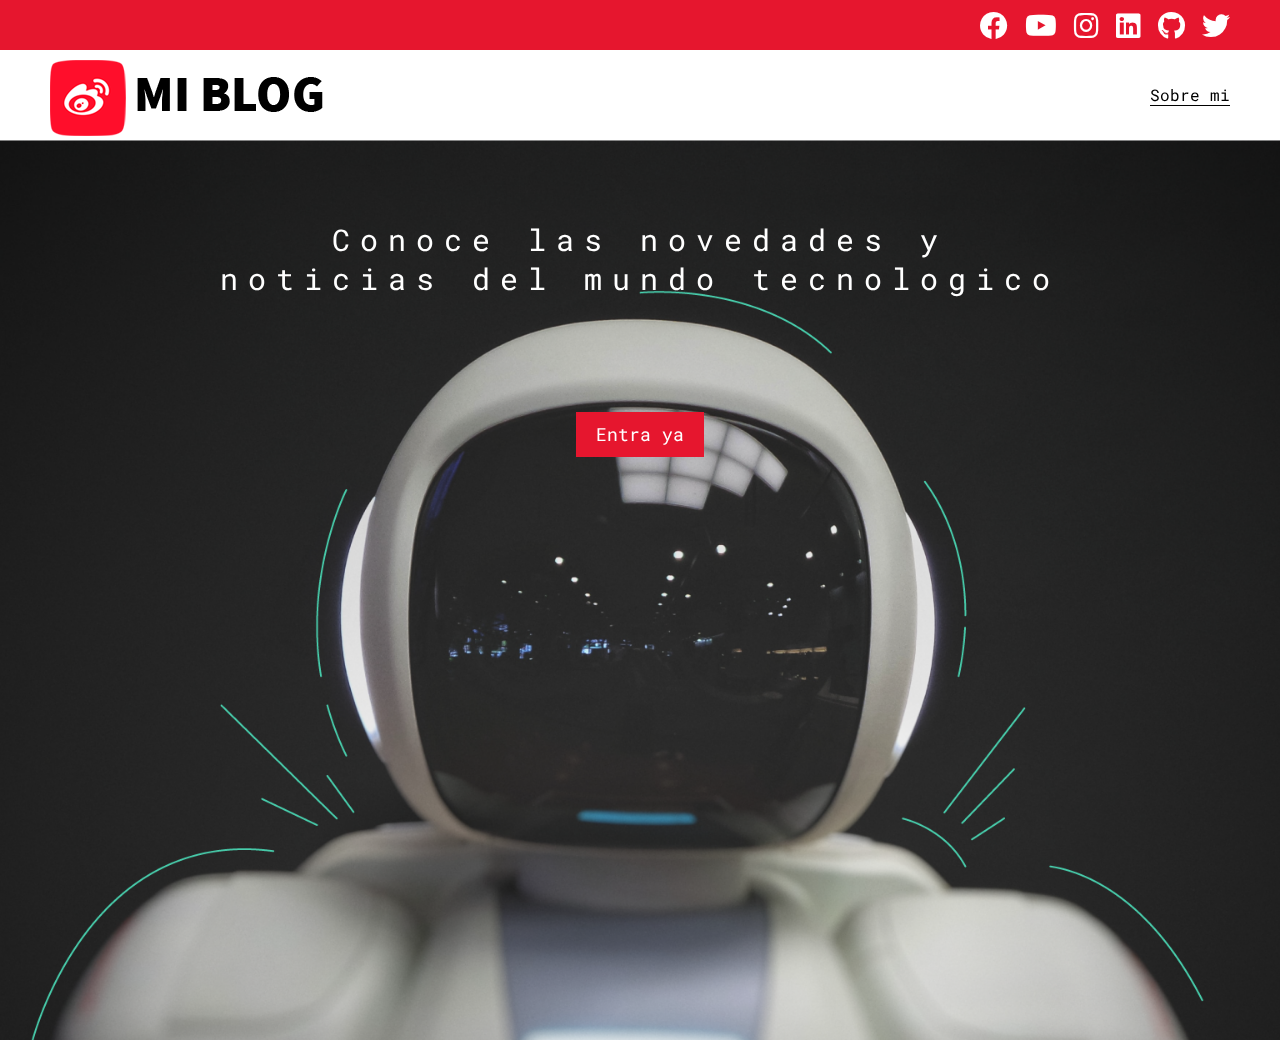
<file: index.html>
<!DOCTYPE html>
<html lang="es">
  <head>
    <meta charset="UTF-8" />
    <meta http-equiv="X-UA-Compatible" content="IE=edge" />
    <meta name="viewport" content="width=device-width, initial-scale=1.0" />
    <title>Document</title>

    <link rel="stylesheet" href="css/main.css" />
    <link rel="stylesheet" href="css/all.min.css" />
    <link rel="stylesheet" href="css/media-query.css">
  </head>

  <body class="home-body">
    <header class="header">
      <div class="social">
        <div class="social-icons">
          <a href=""><i class="fa-brands fa-facebook"></i></a>
          <a href=""><i class="fa-brands fa-youtube"></i></a>
          <a href=""><i class="fa-brands fa-instagram"></i></a>
          <a href="https://www.linkedin.com/in/juanromand/" target="_blank"
            ><i class="fa-brands fa-linkedin"></i
          ></a>
          <a href="https://github.com/JuanRomand" target="_blank"
            ><i class="fa-brands fa-github"></i
          ></a>
          <a href=""><i class="fa-brands fa-twitter"></i></a>
        </div>
      </div>
      <nav class="nav">
        <div class="nav-logo">
          <a href="index.html">
            <img src="img/logo.png" alt="logo de pagina" />
          </a>
        </div>
        <div class="nav-linK">
          <a href="profile.html">Sobre mi</a>
        </div>
      </nav>
    </header>
    <main class="home-main">
      <div class="main-container">
        <p class="main-container__text">
          Conoce las novedades y noticias del mundo tecnologico
        </p>
        <a class="main-container__link" href="blogs.html">Entra ya</a>
      </div>
    </main>
  </body>
</html>
</file>
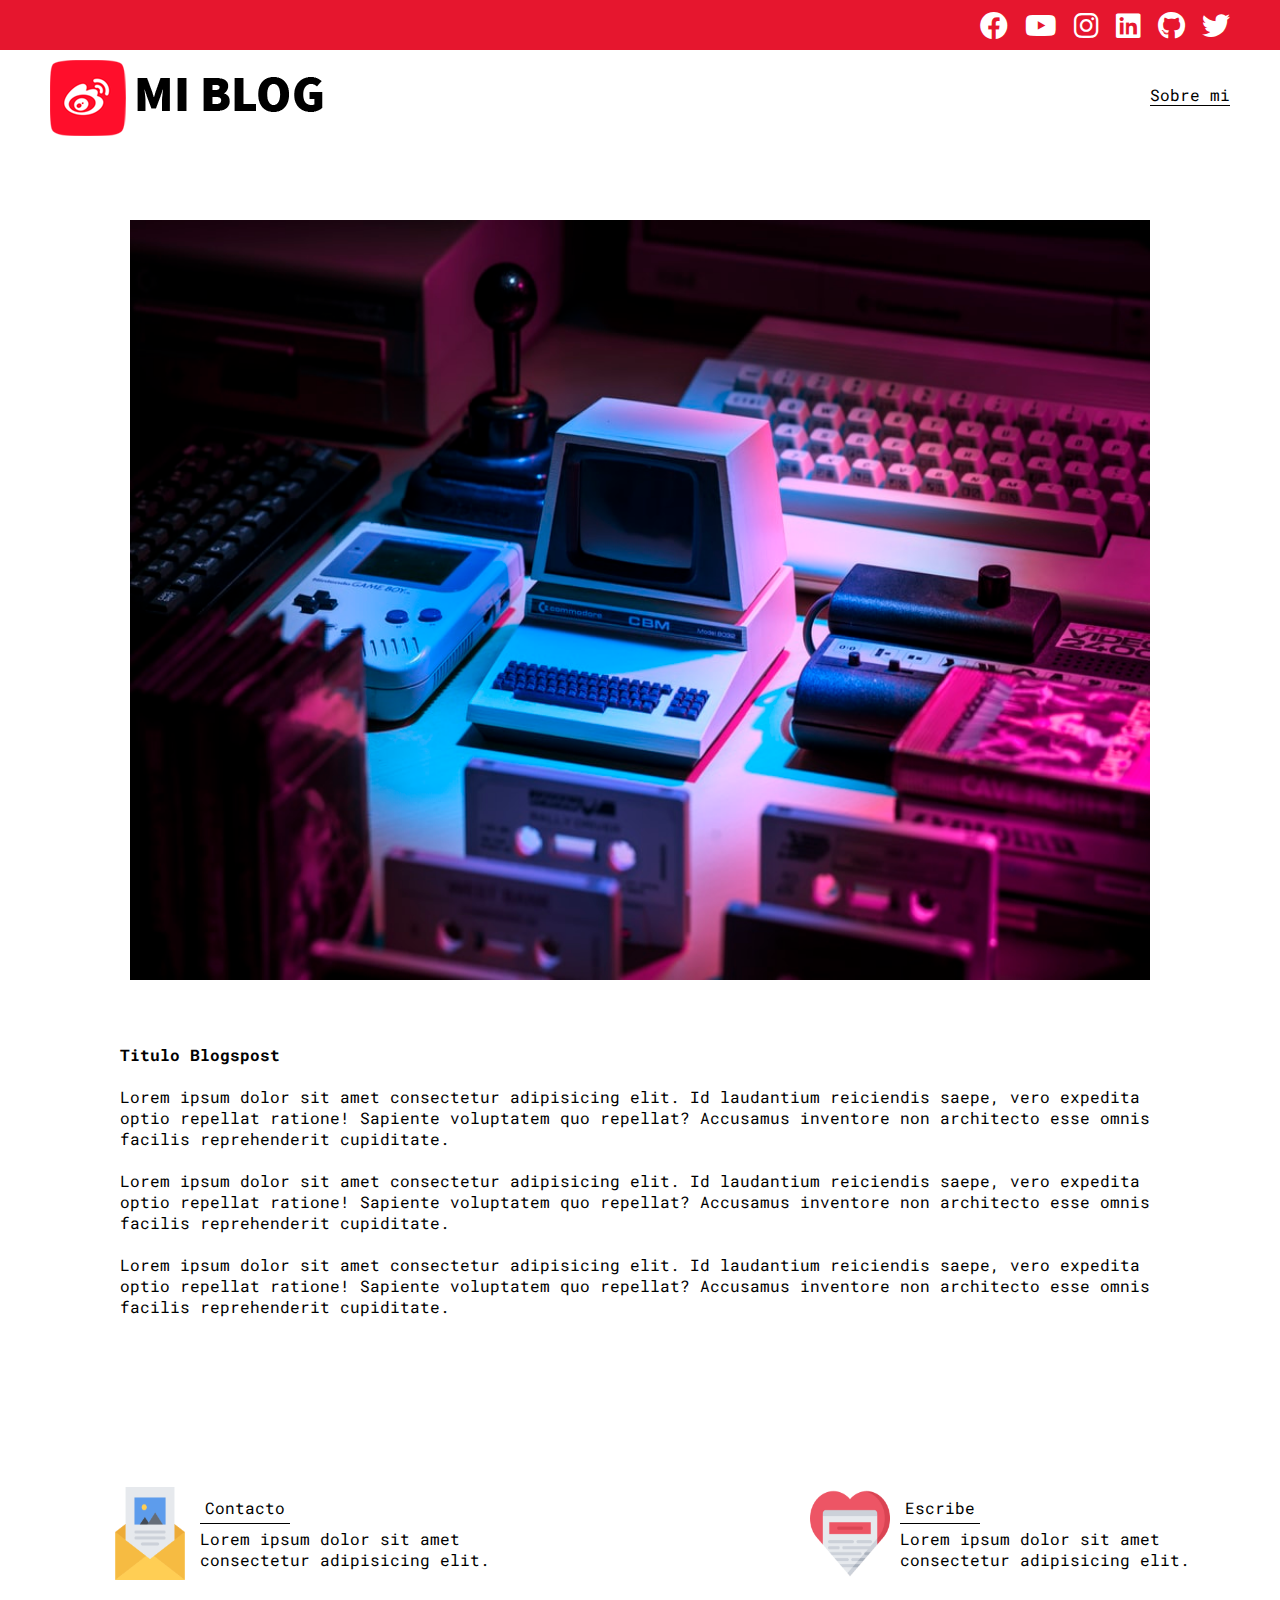
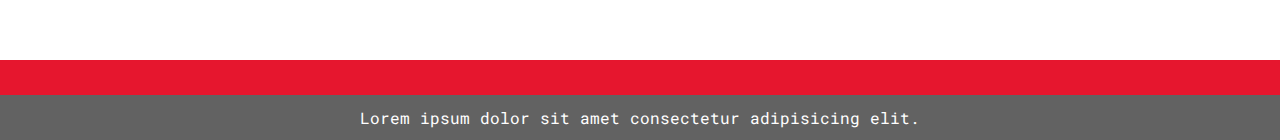
<file: blog.html>
<!DOCTYPE html>
<html lang="es">
  <head>
    <meta charset="UTF-8" />
    <meta http-equiv="X-UA-Compatible" content="IE=edge" />
    <meta name="viewport" content="width=device-width, initial-scale=1.0" />
    <title>Document</title>

    <link rel="stylesheet" href="css/main.css" />
    <link rel="stylesheet" href="css/all.min.css" />
    <link rel="stylesheet" href="css/media-query.css">
  </head>

  <body>
    <header class="header">
      <div class="social">
        <div class="social-icons">
          <a href=""><i class="fa-brands fa-facebook"></i></a>
          <a href=""><i class="fa-brands fa-youtube"></i></a>
          <a href=""><i class="fa-brands fa-instagram"></i></a>
          <a href="https://www.linkedin.com/in/juanromand/" target="_blank"
            ><i class="fa-brands fa-linkedin"></i
          ></a>
          <a href="https://github.com/JuanRomand" target="_blank"
            ><i class="fa-brands fa-github"></i
          ></a>
          <a href=""><i class="fa-brands fa-twitter"></i></a>
        </div>
      </div>
      <nav class="nav">
        <div class="nav-logo">
          <a href="index.html">
            <img src="img/logo.png" alt="logo de pagina" />
          </a>
        </div>
        <div class="nav-linK">
          <a href="profile.html">Sobre mi</a>
        </div>
      </nav>
    </header>
    <main class="main-blog">
      <div class="main-blog__content">
        <img src="img/pc-img.jpg" alt="img de blog" />
        <article>
          <h4>Titulo Blogspost</h4>
          <p>
            Lorem ipsum dolor sit amet consectetur adipisicing elit. Id
            laudantium reiciendis saepe, vero expedita optio repellat ratione!
            Sapiente voluptatem quo repellat? Accusamus inventore non architecto
            esse omnis facilis reprehenderit cupiditate.
          </p>
          <br />
          <p>
            Lorem ipsum dolor sit amet consectetur adipisicing elit. Id
            laudantium reiciendis saepe, vero expedita optio repellat ratione!
            Sapiente voluptatem quo repellat? Accusamus inventore non architecto
            esse omnis facilis reprehenderit cupiditate.
          </p>
          <br />
          <p>
            Lorem ipsum dolor sit amet consectetur adipisicing elit. Id
            laudantium reiciendis saepe, vero expedita optio repellat ratione!
            Sapiente voluptatem quo repellat? Accusamus inventore non architecto
            esse omnis facilis reprehenderit cupiditate.
          </p>
        </article>
      </div>
    </main>
    <section class="section-contact">
      <div class="contact">
        <img src="img/013-newsletter.png" alt="" />
        <div class="contact-info">
          <a href="">Contacto</a>
          <p>Lorem ipsum dolor sit amet consectetur adipisicing elit.</p>
        </div>
      </div>
      <div class="contact">
        <img src="img/006-like.png" alt="" />
        <div class="contact-info">
          <a href="">Escribe</a>
          <p>Lorem ipsum dolor sit amet consectetur adipisicing elit.</p>
        </div>
      </div>
    </section>
    <footer>
      <p>Lorem ipsum dolor sit amet consectetur adipisicing elit.</p>
    </footer>
  </body>
</html>
</file>
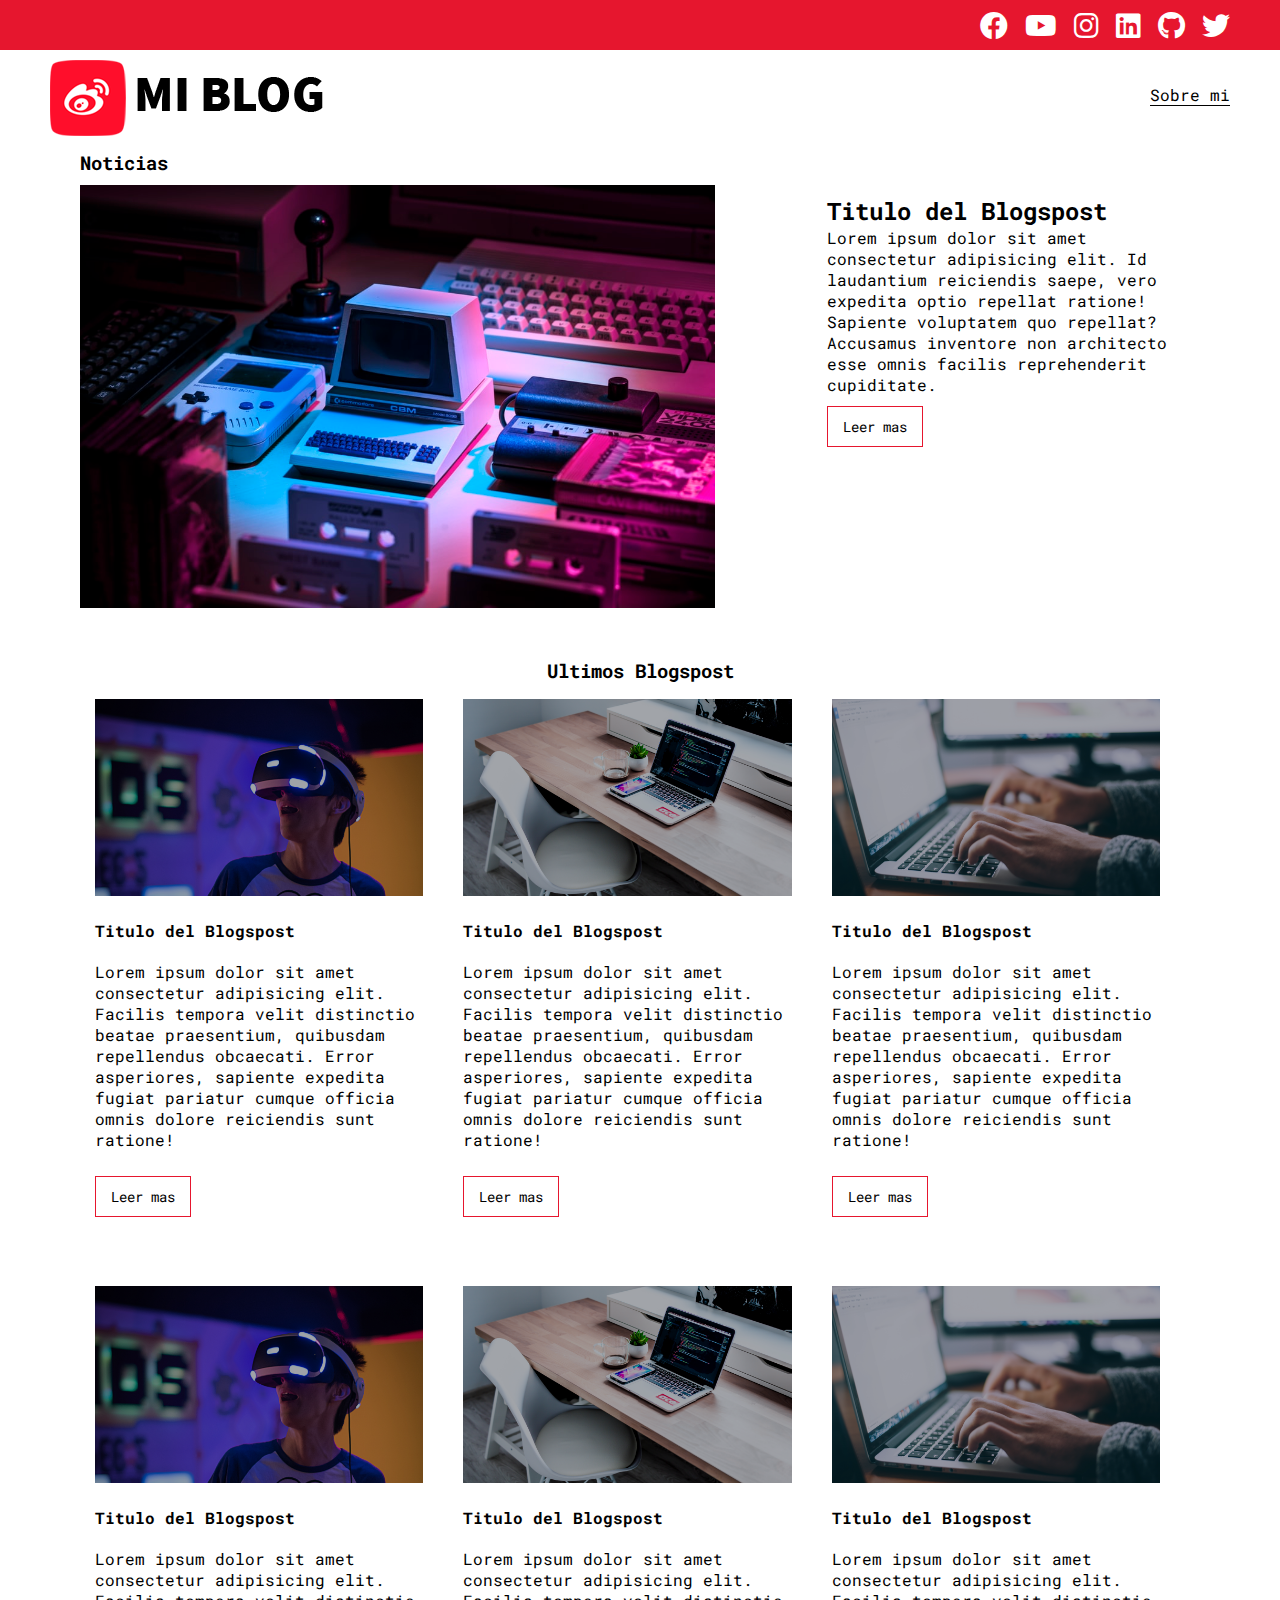
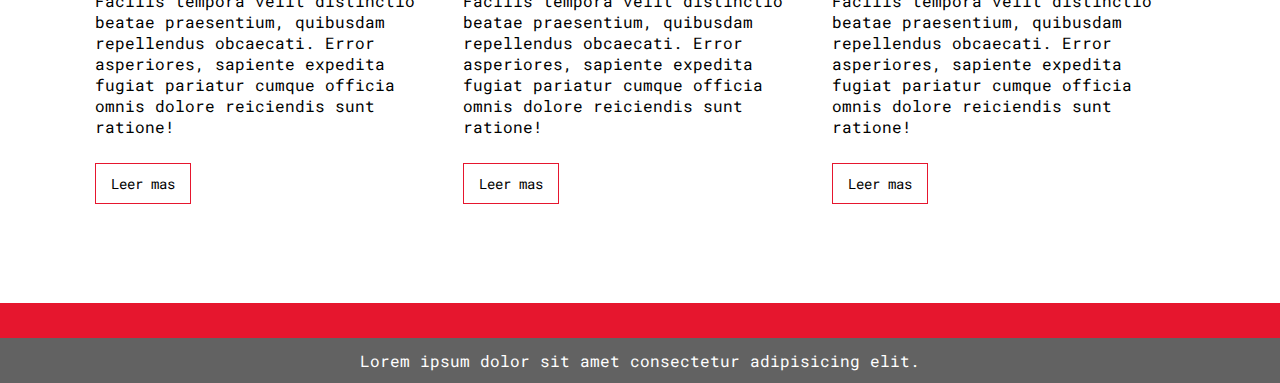
<file: blogs.html>
<!DOCTYPE html>
<html lang="es">
  <head>
    <meta charset="UTF-8" />
    <meta http-equiv="X-UA-Compatible" content="IE=edge" />
    <meta name="viewport" content="width=device-width, initial-scale=1.0" />
    <title>Document</title>

    <link rel="stylesheet" href="css/main.css" />
    <link rel="stylesheet" href="css/all.min.css" />
    <link rel="stylesheet" href="css/media-query.css">
  </head>

  <body>
    <header class="header">
      <div class="social">
        <div class="social-icons">
          <a href=""><i class="fa-brands fa-facebook"></i></a>
          <a href=""><i class="fa-brands fa-youtube"></i></a>
          <a href=""><i class="fa-brands fa-instagram"></i></a>
          <a href="https://www.linkedin.com/in/juanromand/" target="_blank"
            ><i class="fa-brands fa-linkedin"></i
          ></a>
          <a href="https://github.com/JuanRomand" target="_blank"
            ><i class="fa-brands fa-github"></i
          ></a>
          <a href=""><i class="fa-brands fa-twitter"></i></a>
        </div>
      </div>
      <nav class="nav">
        <div class="nav-logo">
          <a href="index.html">
            <img src="img/logo.png" alt="logo de pagina" />
          </a>
        </div>
        <div class="nav-linK">
          <a href="profile.html">Sobre mi</a>
        </div>
      </nav>
    </header>
    <main class="blogs-main">
      <section class="news">
        <div class="news-content">
          <h3>Noticias</h3>
          <img src="img/pc-img.jpg" alt="img de blog" />
          <div class="news-info">
            <h2>Titulo del Blogspost</h2>
            <p>
              Lorem ipsum dolor sit amet consectetur adipisicing elit. Id
              laudantium reiciendis saepe, vero expedita optio repellat ratione!
              Sapiente voluptatem quo repellat? Accusamus inventore non
              architecto esse omnis facilis reprehenderit cupiditate.
            </p>
            <a class="blogs-btn" href="blog.html">Leer mas</a>
          </div>
        </div>
      </section>
      <section class="posts">
        <h3>Ultimos Blogspost</h3>

        <div class="post-blog">
          <img src="img/post-1.png" alt="" />
          <h4>Titulo del Blogspost</h4>
          <p>
            Lorem ipsum dolor sit amet consectetur adipisicing elit. Facilis
            tempora velit distinctio beatae praesentium, quibusdam repellendus
            obcaecati. Error asperiores, sapiente expedita fugiat pariatur
            cumque officia omnis dolore reiciendis sunt ratione!
          </p>
          <a class="blogs-btn" href="blog.html">Leer mas</a>
        </div>
        <div class="post-blog">
          <img src="img/post-2.png" alt="" />
          <h4>Titulo del Blogspost</h4>
          <p>
            Lorem ipsum dolor sit amet consectetur adipisicing elit. Facilis
            tempora velit distinctio beatae praesentium, quibusdam repellendus
            obcaecati. Error asperiores, sapiente expedita fugiat pariatur
            cumque officia omnis dolore reiciendis sunt ratione!
          </p>
          <a class="blogs-btn" href="blog.html">Leer mas</a>
        </div>
        <div class="post-blog">
          <img src="img/post-3.png" alt="" />
          <h4>Titulo del Blogspost</h4>
          <p>
            Lorem ipsum dolor sit amet consectetur adipisicing elit. Facilis
            tempora velit distinctio beatae praesentium, quibusdam repellendus
            obcaecati. Error asperiores, sapiente expedita fugiat pariatur
            cumque officia omnis dolore reiciendis sunt ratione!
          </p>
          <a class="blogs-btn" href="blog.html">Leer mas</a>
        </div>
        <div class="post-blog">
          <img src="img/post-1.png" alt="" />
          <h4>Titulo del Blogspost</h4>
          <p>
            Lorem ipsum dolor sit amet consectetur adipisicing elit. Facilis
            tempora velit distinctio beatae praesentium, quibusdam repellendus
            obcaecati. Error asperiores, sapiente expedita fugiat pariatur
            cumque officia omnis dolore reiciendis sunt ratione!
          </p>
          <a class="blogs-btn" href="blog.html">Leer mas</a>
        </div>
        <div class="post-blog">
          <img src="img/post-2.png" alt="" />
          <h4>Titulo del Blogspost</h4>
          <p>
            Lorem ipsum dolor sit amet consectetur adipisicing elit. Facilis
            tempora velit distinctio beatae praesentium, quibusdam repellendus
            obcaecati. Error asperiores, sapiente expedita fugiat pariatur
            cumque officia omnis dolore reiciendis sunt ratione!
          </p>
          <a class="blogs-btn" href="blog.html">Leer mas</a>
        </div>
        <div class="post-blog">
          <img src="img/post-3.png" alt="" />
          <h4>Titulo del Blogspost</h4>
          <p>
            Lorem ipsum dolor sit amet consectetur adipisicing elit. Facilis
            tempora velit distinctio beatae praesentium, quibusdam repellendus
            obcaecati. Error asperiores, sapiente expedita fugiat pariatur
            cumque officia omnis dolore reiciendis sunt ratione!
          </p>
          <a class="blogs-btn" href="blog.html">Leer mas</a>
        </div>
      </section>
    </main>
    <footer class="pdpagina">
      <p>Lorem ipsum dolor sit amet consectetur adipisicing elit.</p>
    </footer>
  </body>
</html>
</file>
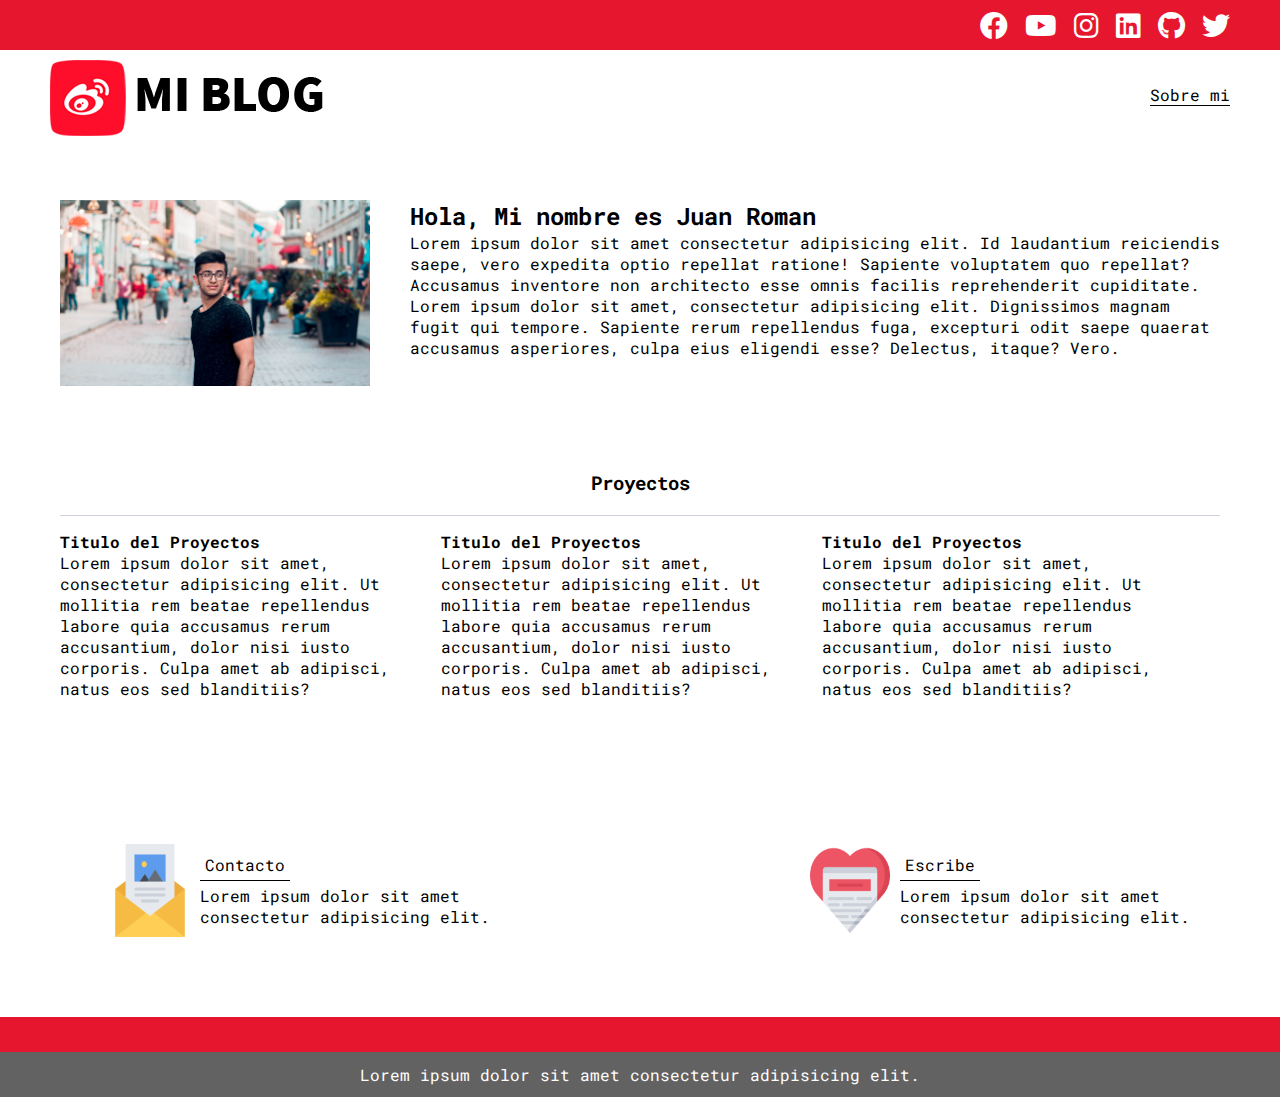
<file: profile.html>
<!DOCTYPE html>
<html lang="es">
  <head>
    <meta charset="UTF-8" />
    <meta http-equiv="X-UA-Compatible" content="IE=edge" />
    <meta name="viewport" content="width=device-width, initial-scale=1.0" />
    <title>Document</title>

    <link rel="stylesheet" href="css/main.css" />
    <link rel="stylesheet" href="css/all.min.css" />
    <link rel="stylesheet" href="css/media-query.css">
  </head>

  <body>
    <header class="header">
      <div class="social">
        <div class="social-icons">
          <a href=""><i class="fa-brands fa-facebook"></i></a>
          <a href=""><i class="fa-brands fa-youtube"></i></a>
          <a href=""><i class="fa-brands fa-instagram"></i></a>
          <a href="https://www.linkedin.com/in/juanromand/" target="_blank"
            ><i class="fa-brands fa-linkedin"></i
          ></a>
          <a href="https://github.com/JuanRomand" target="_blank"
            ><i class="fa-brands fa-github"></i
          ></a>
          <a href=""><i class="fa-brands fa-twitter"></i></a>
        </div>
      </div>
      <nav class="nav">
        <div class="nav-logo">
          <a href="index.html">
            <img src="img/logo.png" alt="logo de pagina" />
          </a>
        </div>
        <div class="nav-linK">
          <a href="profile.html">Sobre mi</a>
        </div>
      </nav>
    </header>
    <main class="main-profile">
      <section class="profile">
      <div class="main-profile__content">
        <div class="profile-img">
          <img src="img/profile-pic.jpg" alt="">
        </div>
        <div class="profile-info">
          <h2>Hola, Mi nombre es Juan Roman</h4>
          <p>
            Lorem ipsum dolor sit amet consectetur adipisicing elit. Id
            laudantium reiciendis saepe, vero expedita optio repellat ratione!
            Sapiente voluptatem quo repellat? Accusamus inventore non architecto
            esse omnis facilis reprehenderit cupiditate. Lorem ipsum dolor sit amet, 
            consectetur adipisicing elit. Dignissimos magnam fugit qui tempore. Sapiente rerum 
            repellendus fuga, excepturi odit saepe quaerat accusamus asperiores, culpa eius eligendi 
            esse? Delectus, itaque? Vero.
          </p></div>
       
      </section>
      </div>
      <article class="proyectos-article">
        <h3>Proyectos</h3>
        <div class="main-profile__proyectos">
          <h4>Titulo del Proyectos</h4>
          Lorem ipsum dolor sit amet, consectetur adipisicing elit. Ut mollitia rem beatae 
          repellendus labore quia accusamus rerum accusantium, dolor nisi iusto corporis.
           Culpa amet ab adipisci, natus eos sed blanditiis?
        </div>
        <div class="main-profile__proyectos">
          <h4>Titulo del Proyectos</h4>
          Lorem ipsum dolor sit amet, consectetur adipisicing elit. Ut mollitia rem beatae 
          repellendus labore quia accusamus rerum accusantium, dolor nisi iusto corporis.
           Culpa amet ab adipisci, natus eos sed blanditiis?
        </div>
        <div class="main-profile__proyectos">   
          <h4>Titulo del Proyectos</h4>
          Lorem ipsum dolor sit amet, consectetur adipisicing elit. Ut mollitia rem beatae 
          repellendus labore quia accusamus rerum accusantium, dolor nisi iusto corporis.
           Culpa amet ab adipisci, natus eos sed blanditiis?
        </div>
      </article>
    </main>
    <section class="section-contact">
      <div class="contact">
        <img src="img/013-newsletter.png" alt="" />
        <div class="contact-info">
          <a href="">Contacto</a>
          <p>Lorem ipsum dolor sit amet consectetur adipisicing elit.</p>
        </div>
      </div>
      <div class="contact">
        <img src="img/006-like.png" alt="" />
        <div class="contact-info">
          <a href="">Escribe</a>
          <p>Lorem ipsum dolor sit amet consectetur adipisicing elit.</p>
        </div>
      </div>
    </section>
    <footer>
      <p>Lorem ipsum dolor sit amet consectetur adipisicing elit.</p>
    </footer>
  </body>
</html>
</file>
<file: css/main.css>
/*Roboto Slaf 400, 700
  Roboto 400 500 700 900
  Roboto Mono 400 500 700
*/

@import url("https://fonts.googleapis.com/css2?family=Roboto+Mono:wght@400;500;700&family=Roboto+Slab:wght@400;700&family=Roboto:wght@400;500;700;900&display=swap");

* {
  padding: 0;
  margin: 0;
  box-sizing: border-box;
}

body {
  font-family: "Roboto Mono";
  font-size: 400;
}

/*HEADER*/

.header {
  width: 100%;
  height: 140px;
  display: grid;
  grid-template-rows: 1fr 1fr;
}

.social {
  background-color: #e6162e;
  width: 100%;
  height: 50px;
  display: grid;
}

.social-icons {
  width: 250px;
  height: auto;
  display: flex;
  align-items: center;
  justify-content: space-between;
  justify-self: end;
  margin-right: 50px;
}

.social-icons a {
  color: white;
  font-size: 28px;
}

.social-icons a:hover {
  color: #616161;
}

.nav {
  display: grid;
  grid-template-columns: 1fr 1fr;
  height: 90px;
}

.nav-logo {
  margin-left: 50px;
  margin-top: 10px;
  display: flex;
  align-items: center;
  justify-content: flex-start;
}

.nav-linK {
  display: flex;
  align-items: center;
  justify-content: flex-end;
  margin-right: 50px;
}

.nav-linK a {
  text-decoration: none;
  color: black;
  border-bottom: 1px solid black;
}

/*Body*/

.home-body {
  position: fixed;
  top: 0;
  right: 0;
  left: 0;
  bottom: 0;
}

/*Main index*/

.home-main {
  display: grid;
  grid-template-columns: 1fr 4fr 1fr;
  height: 100%;
  background-image: url("../img/cover.png"); /*../ para salir */
  background-position: center;
  background-repeat: no-repeat;
  background-size: cover;
}

.main-container {
  display: grid;
  grid-column: 2;
  justify-items: center;
  height: 350px;
  margin-top: 80px;
}

.main-container__text {
  text-align: center;
  font-size: 30px;
  font-weight: 700px;
  letter-spacing: 10px;
  color: white;
}

.main-container__link {
  background-color: #e6162e;
  display: inline-block;
  padding: 10px 20px;
  text-decoration: none;
  color: white;
  font-weight: 700px;
  font-size: 18px;
  height: 45px;
}

.main-container__link:hover {
  background-color: #eb253c;
}

/*Blogs*/

.blogs-main {
  display: grid;
}

.news {
  background-color: white;
  padding: 10px 80px 40px;
}

.news-content {
  display: grid;
  grid-template-columns: 2fr 1fr;
  grid-template-rows: 2fr;
}

.news-content img {
  grid-column: 1;
  width: 85%;
  display: inline-block;
  margin: 10px 0;
}

.news-info {
  grid-column: 2;
}

.news-info h2 {
  margin-top: 20px;
}

.news-info p {
  margin-top: 30px 0;
  margin-bottom: 20px;
}

.news-info a {
  margin-top: 30px;
}

/*Boton blogs*/

.blogs-btn {
  text-decoration: none;
  color: black;
  border: 1px solid #e6162e;
  padding: 10px 15px;
  font-size: 14px;
}

.blogs-btn:hover {
  background-color: #e6162e3b;
}

/*post*/

.posts {
  padding: 0 80px 45px;
}

.posts h3 {
  border-bottom: 1px solid white;
  text-align: center;
}

.post-blog {
  display: inline-block;
  padding: 15px;
  max-width: 32%;
  margin-bottom: 50px;
}

.post-blog img {
  width: 100%;
}

.post-blog h4 {
  margin: 20px 0;
}

.post-blog p {
  margin-bottom: 35px;
}

/*FOoter*/

footer {
  width: 100%;
  height: 80px;
  background-color: rgba(0, 0, 0, 0.616);
  border-top: 35px solid #e6162e;
  display: flex;
  align-items: center;
  justify-content: center;
}

footer p {
  color: white;
  text-align: center;
}

/*blog*/

.main-blog {
  padding: 0 80px 40px;
}

.main-blog__content {
  padding: 80px 40px;
}

.main-blog__content img {
  display: inline-block;
  padding: 0 10px 40px;
  width: 100%;
  height: 800px;
}


.main-blog__content h4 {
  border-bottom: 1px solid white;
  padding: 20px 0;
}

.section-contact {
  width: 100%;
  background-color: white;
  display: flex;
  justify-content: space-between;
  padding: 20px 80px 50px;
}

.contact {
  display: flex;
  margin: 20px 0px 20px 20px;
}

.contact img {
  width: 100px;
  display: inline-block;
  padding: 10px;
}

.contact-info {
  padding: 20px 0;
  width: 300px;
}

.contact-info a {
  text-decoration: none;
  color: black;
  border-bottom: 1px solid black;
  padding: 5px;
}

.contact-info p {
  margin-top: 10px;
}

/*Profile*/

.main-profile__content img {
  width: 350px;
  display: inline-block;
  padding-right: 40px;
}

.main-profile__content {
  display: grid;
  grid-template-columns: 1fr 4fr;
  padding: 60px;
}

.proyectos-article {
  padding: 0 60px 45px;
}

.main-profile__proyectos {
  display: inline-block;
  max-width: 32%;
  padding-top: 15px;
  margin-bottom: 50px;
}

.main-profile h3 {
  text-align: center;
  padding: 20px 0;
  border-bottom: 1px solid #cdd2da;
}
</file>
<file: css/media-query.css>
/*Celular*/
/*---- Index ----*/
@media screen and (max-width: 800px) {
  .social-icons {
    justify-self: center;
    margin-right: 0px;
  }

  .nav-logo img {
    width: 150px;
    margin-left: 0px;
  }

  .nav-logo {
    margin-left: 10px;
  }

  .nav-linK {
    margin-right: 20px;
  }

  .pdpagina p {
    font-size: 13px;
  }

  .main-container__text p {
    text-align: center;
    font-size: 10px;
  }

  /*--- Blogs ---*/

  .news {
    padding: 20px;
  }

  .news-content {
    display: block;
  }

  .news-content h3 {
    text-align: center;
    font-size: 30px;
  }

  .news-content img {
    width: 100%;
  }

  /*post blogs*/

  .posts {
    padding: 20px;
  }

  .post-blog {
    max-width: 100%;
  }

  .post-blog img {
    width: 100%;
  }

  .post-blog h4 {
    margin: 20px 0;
  }

  .post-blog p {
    margin-bottom: 35px;
  }

  /*--- Blog ---*/

  .main-blog {
    padding: 20px;
  }

  .main-blog__content {
    padding: 10px;
  }

  .main-blog__content img {
    width: 100%;
    height: 300px;
    padding: 5px;
  }

  .contact{
    display: grid;
    margin: 0px;
}
.section-contact{
    padding: 10px;
    display: grid;
}

/* --- Perfil --- */

.main-profile__content img {
    margin-bottom: 10px;
  }
  .main-profile__content {
    display: block;
    padding:  25px;
  }
  .proyectos-article {
    padding: 20px;
  }
  
  .proyectos-article {
    padding: 20px;
  }
  
  .main-profile__proyectos {
    max-width: 90%;
    margin-bottom: 10px;
  }
  .main-profile h4 {
    text-align: center;
    font-size: 20px;
    margin-bottom: 20px;
  }
}
</file>
